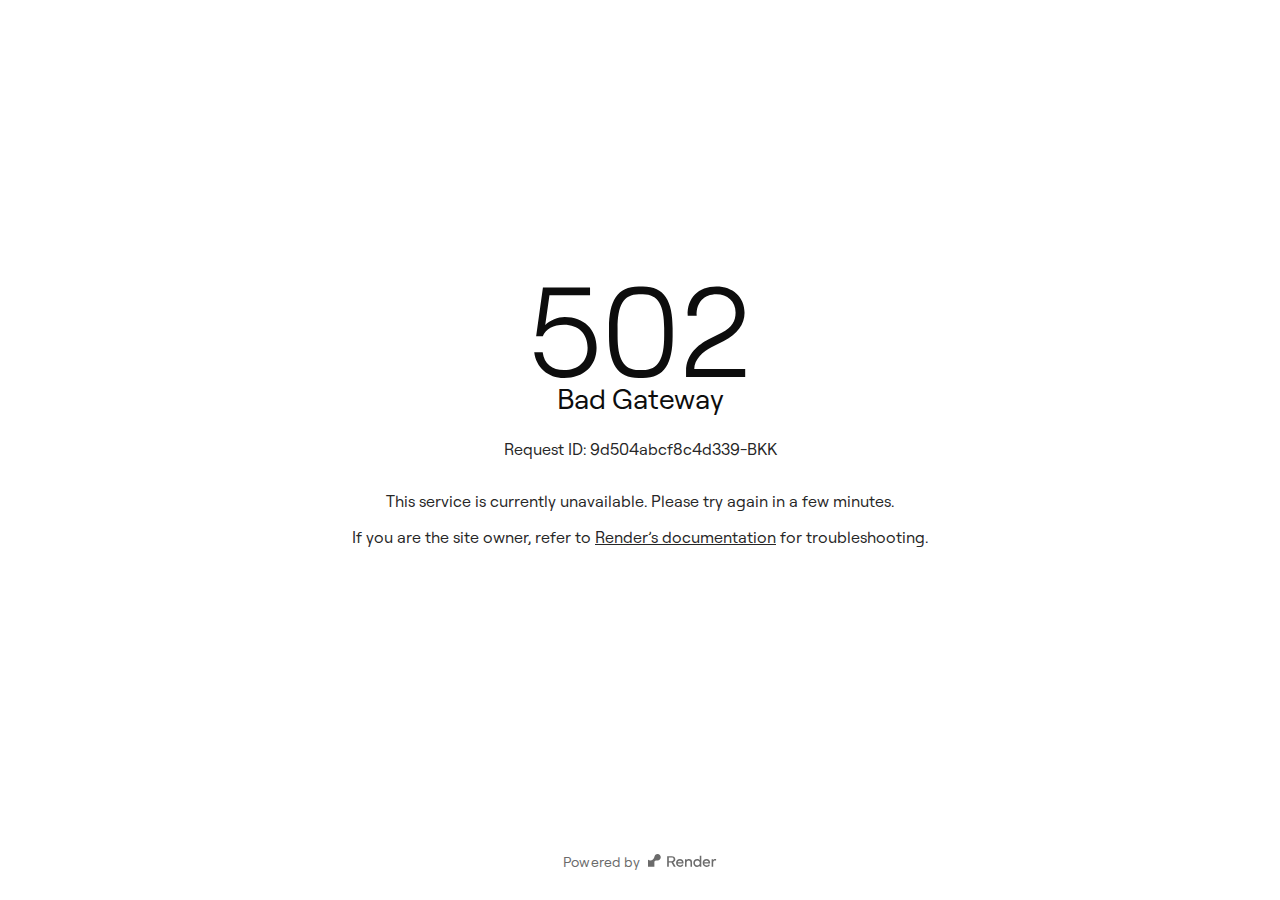
<file: temp_index.html>
<!DOCTYPE html>
<html lang="en">
  <head>
    <meta charset="utf-8">
    <meta name="viewport" content="width=device-width, initial-scale=1">
    <title>502</title>
    <style>@font-face {
  font-family: "Roobert";
  font-weight: 500;
  font-style: normal;
  font-stretch: normal;
  src: url("[data-uri]");
}

@font-face {
  font-family: "Neue Montreal";
  font-weight: 400;
  font-style: normal;
  font-stretch: normal;
  src: url("[data-uri]");
}

@font-face {
  font-family: "Neue Montreal Mono";
  font-weight: 400;
  font-style: normal;
  font-stretch: normal;
  src: url("[data-uri]");
}

* {
  margin: 0;
  padding: 0;
  box-sizing: border-box;
}

:root {
  --text-strong: #0d0d0d;  
  --text-primary: #272727;  
  --text-secondary: #6b6b6b;  
  --page-primary: #fff;
  --page-secondary: #fafafa;  
  --text-faint: #8f8f8f;  
  --text-disabled: #c7c7c7;  
  --border-primary: #e3e3e3;  
}

:root[data-theme="dark"] {
  color-scheme: dark;
  --text-strong: #fff;
  --text-primary: #f0f0f0;  
  --text-secondary: #c7c7c7;  
  --page-primary: #0d0d0d;  
  --page-secondary: #141414;  
  --text-faint: #b3b3b3;  
  --text-disabled: #6b6b6b;  
  --border-primary: #4d4d4d;  
}

body {
  font-family: Roobert, sans-serif;
  margin: 0;
  padding: 0 1rem;
  color: var(--text-strong);
  background-color: var(--page-primary);
  overflow: hidden;
  height: 100vh;
  width: 100vw;
  position: relative;
}

.type-heading-05 {
  font-size: 28px;
  font-style: normal;
  font-weight: 500;
  line-height: 114.286%;
  letter-spacing: -0.28px;
}

.type-mono-01 {
  font-family: "Neue Montreal Mono";
  font-size: 13px;
  font-style: normal;
  font-weight: 400;
  line-height: 20px;
  letter-spacing: 0.65px;
}

.type-mono-01-caps {
  font-family: "Neue Montreal Mono";
  font-size: 13px;
  font-style: normal;
  font-weight: 400;
  line-height: 20px;
  letter-spacing: 0.65px;
  text-transform: uppercase;
}

.type-body-01 {
  font-size: 14px;
  font-weight: 400;
  line-height: 20px;
  letter-spacing: 0.14px;
}

.type-interface-00 {
  font-family: "Neue Montreal";
  font-size: 13px;
  font-style: normal;
  font-weight: 400;
  line-height: 18px;
  letter-spacing: 0.13px;
  --webkit-font-smoothing: antialiased;
  -moz-osx-font-smoothing: grayscale;
}

.type-heading-04 {
  font-size: 28px;
  font-weight: 400;
  line-height: 32px;
  letter-spacing: -0.28px;
}

.text-primary {
  color: var(--text-primary);
}

.text-secondary {
  color: var(--text-secondary);
}

h1 {
  margin: 0;
}

h2 {
  margin: 0;
}

p {
  margin: 0;
}

a {
  color: inherit;
}

body {
        display: flex;
        flex-direction: column;
        text-align: center;
        min-height: 100vh;
      }

.site-content {
        margin: auto;
      }

header {
        margin: 1.5rem 0;
      }

main > * {
        margin-bottom: 1rem;
      }

.request-id {
        margin-bottom: 2rem;
      }

footer {
        padding: 1.75rem 0;
      }

.logo-render {
        margin-left: 0.25rem;
      }
    </style>

    <link
      id="favicon"
      rel="shortcut icon"
      href="data:image/svg+xml,%3Csvg width='16' height='16' viewBox='0 0 16 16' fill='none' xmlns='http://www.w3.org/2000/svg'%3E%3Cg clip-path='url(%23clip0_459_932)'%3E%3Cpath d='M11.4327 1.00388C9.64526 0.919753 8.14218 2.21231 7.88574 3.91533C7.87559 3.99436 7.86035 4.07085 7.84766 4.14733C7.44904 6.26845 5.59303 7.87459 3.3638 7.87459C2.5691 7.87459 1.82263 7.67064 1.17265 7.31372C1.09394 7.27038 1 7.32647 1 7.4157V7.87204V14.7479H7.84512V9.59291C7.84512 8.64452 8.61189 7.87459 9.5564 7.87459H11.2677C13.2049 7.87459 14.7639 6.2608 14.6877 4.29774C14.6191 2.53099 13.1922 1.08802 11.4327 1.00388Z' fill='black'/%3E%3C/g%3E%3Cdefs%3E%3CclipPath id='clip0_459_932'%3E%3Crect width='14' height='14' fill='white' transform='translate(1 1)'/%3E%3C/clipPath%3E%3C/defs%3E%3C/svg%3E%0A"
    >

    <script>
      (function () {
        try {
          var prefersDark = window.matchMedia(
            "(prefers-color-scheme: dark)"
          ).matches;
          if (!prefersDark) return;
          document.documentElement.setAttribute("data-theme", "dark");
          var favicon = document.getElementById("favicon");
          if (favicon)
            favicon.setAttribute(
              "href",
              "data:image/svg+xml,%3Csvg width='16' height='16' viewBox='0 0 16 16' fill='none' xmlns='http://www.w3.org/2000/svg'%3E%3Cg clip-path='url(%23clip0_459_963)'%3E%3Cpath d='M11.4327 1.00388C9.64526 0.919753 8.14218 2.21231 7.88574 3.91533C7.87559 3.99436 7.86035 4.07085 7.84766 4.14733C7.44904 6.26845 5.59303 7.87459 3.3638 7.87459C2.5691 7.87459 1.82263 7.67064 1.17265 7.31372C1.09394 7.27038 1 7.32647 1 7.4157V7.87204V14.7479H7.84512V9.59291C7.84512 8.64452 8.61189 7.87459 9.5564 7.87459H11.2677C13.2049 7.87459 14.7639 6.2608 14.6877 4.29774C14.6191 2.53099 13.1922 1.08802 11.4327 1.00388Z' fill='white'/%3E%3C/g%3E%3Cdefs%3E%3CclipPath id='clip0_459_963'%3E%3Crect width='14' height='14' fill='white' transform='translate(1 1)'/%3E%3C/clipPath%3E%3C/defs%3E%3C/svg%3E%0A"
            );
        } catch {}
      })();
    </script>
  </head>
  <body>
    <div class="site-content">
      <header>
        <svg
          fill="currentColor"
          width="212"
          height="93"
          viewBox="0 0 212 93"
          fill="none"
          xmlns="http://www.w3.org/2000/svg"
        >
          <title>502</title>
          <path
            d="M30.0545 92.024C13.9265 92.024 2.0225 81.144 0.230499 66.168H8.6785C10.0865 77.688 18.2785 84.088 29.9265 84.088C44.3905 84.088 53.6065 75.768 53.6065 61.816C53.6065 47.864 44.3905 38.776 30.0545 38.776C19.4305 38.776 11.4945 43.128 8.8065 50.296H2.1505L8.9345 1.39999H56.0385V9.336H15.4625L11.2385 39.032C15.8465 34.552 24.0385 31.096 30.6945 31.096C49.7665 31.096 62.5665 43.512 62.5665 61.816C62.5665 80.12 49.5105 92.024 30.0545 92.024ZM104.704 92.024C83.1995 92.024 75.0075 77.432 75.0075 50.04V42.36C75.0075 14.968 83.1995 0.375999 104.704 0.375999H108.928C130.56 0.375999 138.624 14.968 138.624 42.36V50.04C138.624 77.432 130.56 92.024 108.928 92.024H104.704ZM83.5835 50.04C83.5835 72.696 89.3435 84.088 104.832 84.088H108.928C124.416 84.088 130.176 72.696 130.176 50.04V42.36C130.176 19.704 124.416 8.312 108.928 8.312H104.832C89.3435 8.312 83.5835 19.704 83.5835 42.36V50.04ZM153.719 29.688C152.823 11.896 164.343 0.375999 182.391 0.375999C198.647 0.375999 210.551 10.744 210.551 26.744C210.551 38.264 203.383 48.12 189.815 54.904L177.399 61.176C169.335 65.272 160.247 73.08 160.247 83.064H211.191V91H152.055V85.112C152.055 68.472 164.727 58.488 174.199 53.624L187.639 46.712C198.135 41.336 201.591 34.808 201.591 26.488C201.591 15.48 193.271 8.312 182.391 8.312C170.103 8.312 162.039 16.76 162.679 29.688H153.719Z"
          />
        </svg>
        <h1 class="type-heading-04">Bad Gateway</h1>
      </header>
      <main class="text-primary">
        <div class="request-id">
          Request ID: 9d504abcf8c4d339-BKK
          
        </div>
        <div>
          This service is currently unavailable. Please try again in a few
          minutes.
        </div>
        <div>
          If you are the site owner, refer to
          <a
            href="https://render.com/docs/troubleshooting-deploys#502-bad-gateway"
          >
            Render’s documentation</a
          >
          for troubleshooting.
        </div>
      </main>
    </div>
    <footer>
      <div class="type-body-01 text-secondary">
        Powered by
        <a href="https://render.com">
          <svg
            fill="currentColor"
            class="logo-render"
            aria-label="Render"
            width="69"
            height="13"
            viewBox="0 0 69 13"
            fill="none"
            xmlns="http://www.w3.org/2000/svg"
          >
            <path
              d="M23.7321 2.14129C25.9243 2.14129 27.3494 3.3794 27.3494 5.36795C27.3494 6.82386 26.5113 7.90573 25.1975 8.36736L27.7731 12.7658H25.8627L23.4599 8.59225H20.8062V12.7658H19.1609V2.14129H23.7321ZM20.8038 3.62087V7.12924H23.654C24.9608 7.12924 25.6354 6.40011 25.6354 5.36795C25.6354 4.31213 24.9631 3.62087 23.654 3.62087H20.8038Z"
            />
            <path
              d="M31.9585 5.09334C34.1506 5.09334 35.5757 6.72206 35.5757 8.73429C35.5757 8.96866 35.5592 9.21249 35.5142 9.45396H29.6812C29.7522 10.5808 30.7157 11.4662 32.0153 11.4662C32.9551 11.4662 33.7056 11.0661 34.269 10.1831L35.4124 11.014C34.7164 12.2663 33.3457 12.9245 32.0153 12.9245C29.7451 12.9245 28.0761 11.2484 28.0761 9.01837C28.0761 6.77651 29.6812 5.09334 31.9585 5.09334ZM34.0015 8.29397C33.9068 7.23814 33.0238 6.49243 31.9419 6.49243C30.7914 6.49243 29.9132 7.23577 29.719 8.29397H34.0015Z"
            />
            <path
              d="M37.015 12.7658V5.24959H38.5727V6.19652C38.8237 5.81301 39.5362 5.09334 40.8832 5.09334C42.9499 5.09334 44.0388 6.37643 44.0388 8.20164V12.7658H42.4882V8.5307C42.4882 7.28549 41.8065 6.56582 40.6394 6.56582C39.496 6.56582 38.5656 7.28549 38.5656 8.5307V12.7658H37.015Z"
            />
            <path
              d="M49.0906 5.09334C50.3666 5.09334 51.2117 5.56207 51.768 6.27464V1.74121H53.3186V12.7658H51.768V11.7408C51.2117 12.4534 50.3666 12.9221 49.0906 12.9221C46.953 12.9221 45.3172 11.2768 45.3172 8.96866C45.3172 6.65815 46.953 5.09334 49.0906 5.09334ZM46.8654 8.96866C46.8654 10.3535 47.8289 11.5277 49.2776 11.5277C50.7264 11.5277 51.7586 10.3535 51.7586 8.96866C51.7586 7.58377 50.717 6.4877 49.2776 6.4877C47.8289 6.48533 46.8654 7.5814 46.8654 8.96866Z"
            />
            <path
              d="M58.5148 5.09334C60.707 5.09334 62.1321 6.72206 62.1321 8.73429C62.1321 8.96866 62.1155 9.21249 62.0705 9.45396H56.2375C56.3085 10.5808 57.272 11.4662 58.5717 11.4662C59.5115 11.4662 60.2619 11.0661 60.8253 10.1831L61.9687 11.014C61.2727 12.2663 59.9021 12.9245 58.5717 12.9245C56.3014 12.9245 54.6325 11.2484 54.6325 9.01837C54.6301 6.77651 56.2351 5.09334 58.5148 5.09334ZM60.5578 8.29397C60.4631 7.23814 59.5801 6.49243 58.4983 6.49243C57.3478 6.49243 56.4695 7.23577 56.2754 8.29397H60.5578Z"
            />
            <path
              d="M63.6306 12.7658V5.24959H65.1883V6.27464C65.612 5.45318 66.3246 5.09334 67.146 5.09334C67.7331 5.09334 68.1805 5.28036 68.1805 5.28036L68.0172 6.70549C67.9319 6.67472 67.5934 6.53268 67.101 6.53268C66.2701 6.53268 65.1906 6.97063 65.1906 8.67037V12.7658H63.6306Z"
            />
            <path
              d="M9.72722 0.0036066C8.06065 -0.0745152 6.65921 1.12572 6.42011 2.70709C6.41064 2.78048 6.39644 2.8515 6.3846 2.92252C6.01293 4.89213 4.28244 6.38355 2.20395 6.38355C1.46299 6.38355 0.767004 6.19416 0.160976 5.86274C0.0875901 5.82249 0 5.87457 0 5.95743V6.38118V12.7659H6.38223V7.97913C6.38223 7.09848 7.09716 6.38355 7.97779 6.38355H9.57335C11.3796 6.38355 12.8331 4.88503 12.7621 3.06219C12.6982 1.42163 11.3678 0.0817284 9.72722 0.0036066Z"
            />
          </svg>
        </a>
      </div>
    </footer>
  </body>
</html>
</file>
